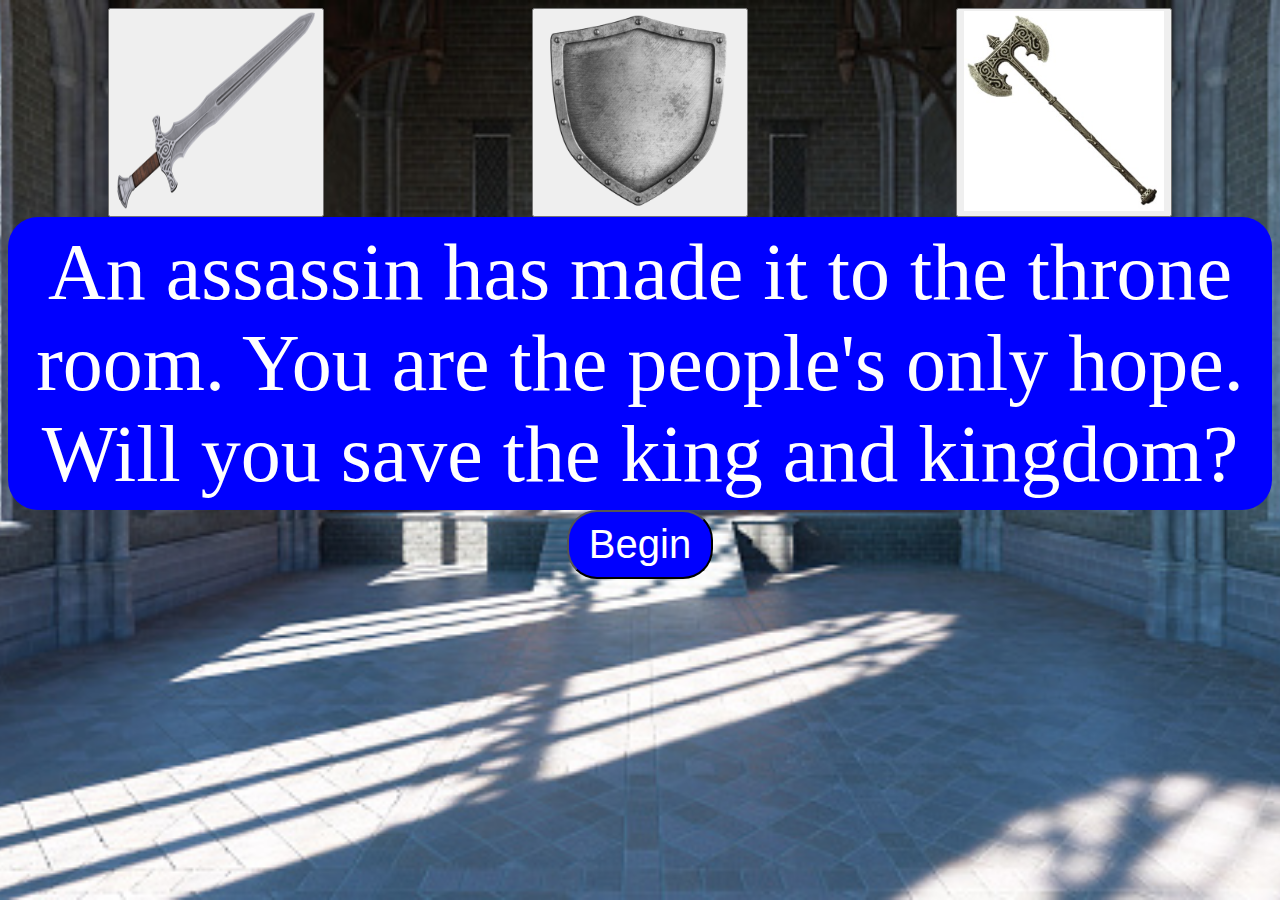
<file: index.html>
<!DOCTYPE html>
<html lang="en">
    <head>
        <meta charset="UTF-8">
        <title>Rock Paper Scissors</title>
        <link rel="stylesheet" href="style.css">
       
    </head>
    <body>
         
         <div id="pickers">
            <button id="sword"><img src="images/sword.jpg"></button>
            <button id="shield"><img src="images/shield.jpg.png"></button>
            <button id="axe"><img src="images/axe.jpg"></button>
         </div>   
        <div id="opener">An assassin has made it to the throne room. You are the people's only hope. Will you save the king and kingdom?
            
        </div>
        <button id="start">Begin</button>
        <div class="displayBox">
            <div id="swordWin">
                You dodge the enemy axe and slice him with your sword!
                <button id="closeSwordWin">Continue</button>
            </div>
            <div id="swordLose"> Your sword bounces harmlessly off the enemy shield as he bashes you in the face! 
                <button id="closeSwordLose">Continue</button>
            </div>
            <div id="swordTie"> Your swords bounce harmlessly off each other!
                <button id="closeSwordTie">Continue</button>
            </div>
            <div id="axeLose"> The enemy easily dodges your slow axe and slashes you! 
                <button id="closeAxeLose">Continue</button>
            </div>
            <div id="axeTie"> Your axes bounce harmlessly off each other! 
                <button id="closeAxeTie">Continue</button>
            </div>
            <div id="axeWin"> Your axe smashes though the enemy shield and continues into his body! 
                <button id="closeAxeWin">Continue</button>
            </div>
            <div id="shieldWin"> You easily deflect the enemies sword and bash him with your shield! 
                <button id="closeShieldWin">Continue</button>
            </div>
            <div id="shieldLose"> The enemy axe smashes through your shield! 
                <button id="closeShieldLose">Continue</button>
            </div>
            <div id="shieldTie"> Your shields bounce harmlessly off each other! 
                <button id="closeShieldTie">Continue</button>
            </div>

           
        </div>   
        <div id="winner">YOU ARE VICTORIOUS! THE KING LIVES ANOTHER DAY AND YOU ARE A HERO!
            <button id="winnerClose">Well done! Play again!</button>
        </div> 
        
        <div id="loser">YOU HAVE BEEN DEFEATED! THE KINGDOM IS LOST!</div>
            <button id="loserClose">Try again?</button>
         <script src="game.js"></script>
         
        
    </body>
</html>
</file>
<file: style.css>
body {
  background: url(images/throneroom.jpg) no-repeat center center fixed; 
  -webkit-background-size: cover;
  -moz-background-size: cover;
  -o-background-size: cover;
  background-size: cover;
  text-align: center;
  }

  #shield img {
    width: 200px;
    height: 200px;
    
  }
   
  #sword img {
    width: 200px;
    height: 200px;
  }

  #axe img {
    width: 200px;
    height: 200px;
  }

  #pickers {
    display: flex;
   justify-content: center;
   justify-content: space-between;
   padding-left: 100px;
   padding-right: 100px;
   
  }
 
  
  #swordWin, #closeSwordWin, #swordLose, #closeSwordLose, #swordTie, #closeSwordTie, #axeLose, #closeAxeLose, #axeTie, #closeAxeTie,
  #axeWin, #closeAxeWin, #closeShieldWin, #closeShieldLose, #closeShieldTie, #shieldWin, #shieldLose, #shieldTie {
    padding: 10px 20px;
    background: black;
    color: red;
    border: 0;
    outline: none;    
    font-size: 18px;
    font-weight: 500;
    border-radius: 30px;
    justify-content: right;
    display: none;
    align-items: center;
    text-align: center;

  }

  .displayBox {
    align-items: center;
    justify-content: center;
  }

 

  #winnerClose {
    background: blue;
    color: goldenrod;
    padding: 10px 20px;
    border: 0;
    border-radius: 30px;
  }
  
  #closeSwordWin, #closeSwordLose, #closeSwordTie, #closeAxeLose, #closeAxeTie, #closeAxeWin, #closeShieldWin,
  #closeShieldLose, #closeShieldTie, #winnerClose, #loserClose, #start {
    cursor: pointer;
   
    
  }

  #winner {
    padding: 10px 20px;
    background: goldenrod;
    color: blue;
    border: 0;
    outline: none;    
    font-size: 80px;
    font-weight: 500;
    border-radius: 30px;
    justify-content: right;
    display: none;
    align-items: center;
    text-align: center;
  }
  #loser {
    padding: 10px 20px;
    background: black;
    color:  red;
    border: 0;
    outline: none;    
    font-size: 80px;
    font-weight: 500;
    border-radius: 30px;
    justify-content: right;
    display: none;
    align-items: center;
    text-align: center;
  }
  #loserClose {
    display: none;
    background: black;
    color: red;
    padding: 10px 20px;
    border: 0;
    border-radius: 30px;

  }
  #opener {
    padding: 10px 20px;
    background: blue;
    color: white;
    border: 0;
    outline: none;    
    font-size: 80px;
    font-weight: 500;
    border-radius: 30px;
    justify-content: right;
    
    align-items: center;
    text-align: center;
  
  }
  #start {
    background: blue;
    color: white;
    padding: 10px 20px;
    border: 10;
    border-radius: 30px;
    font-size: 40px;
    display: inline;
  }
</file>
